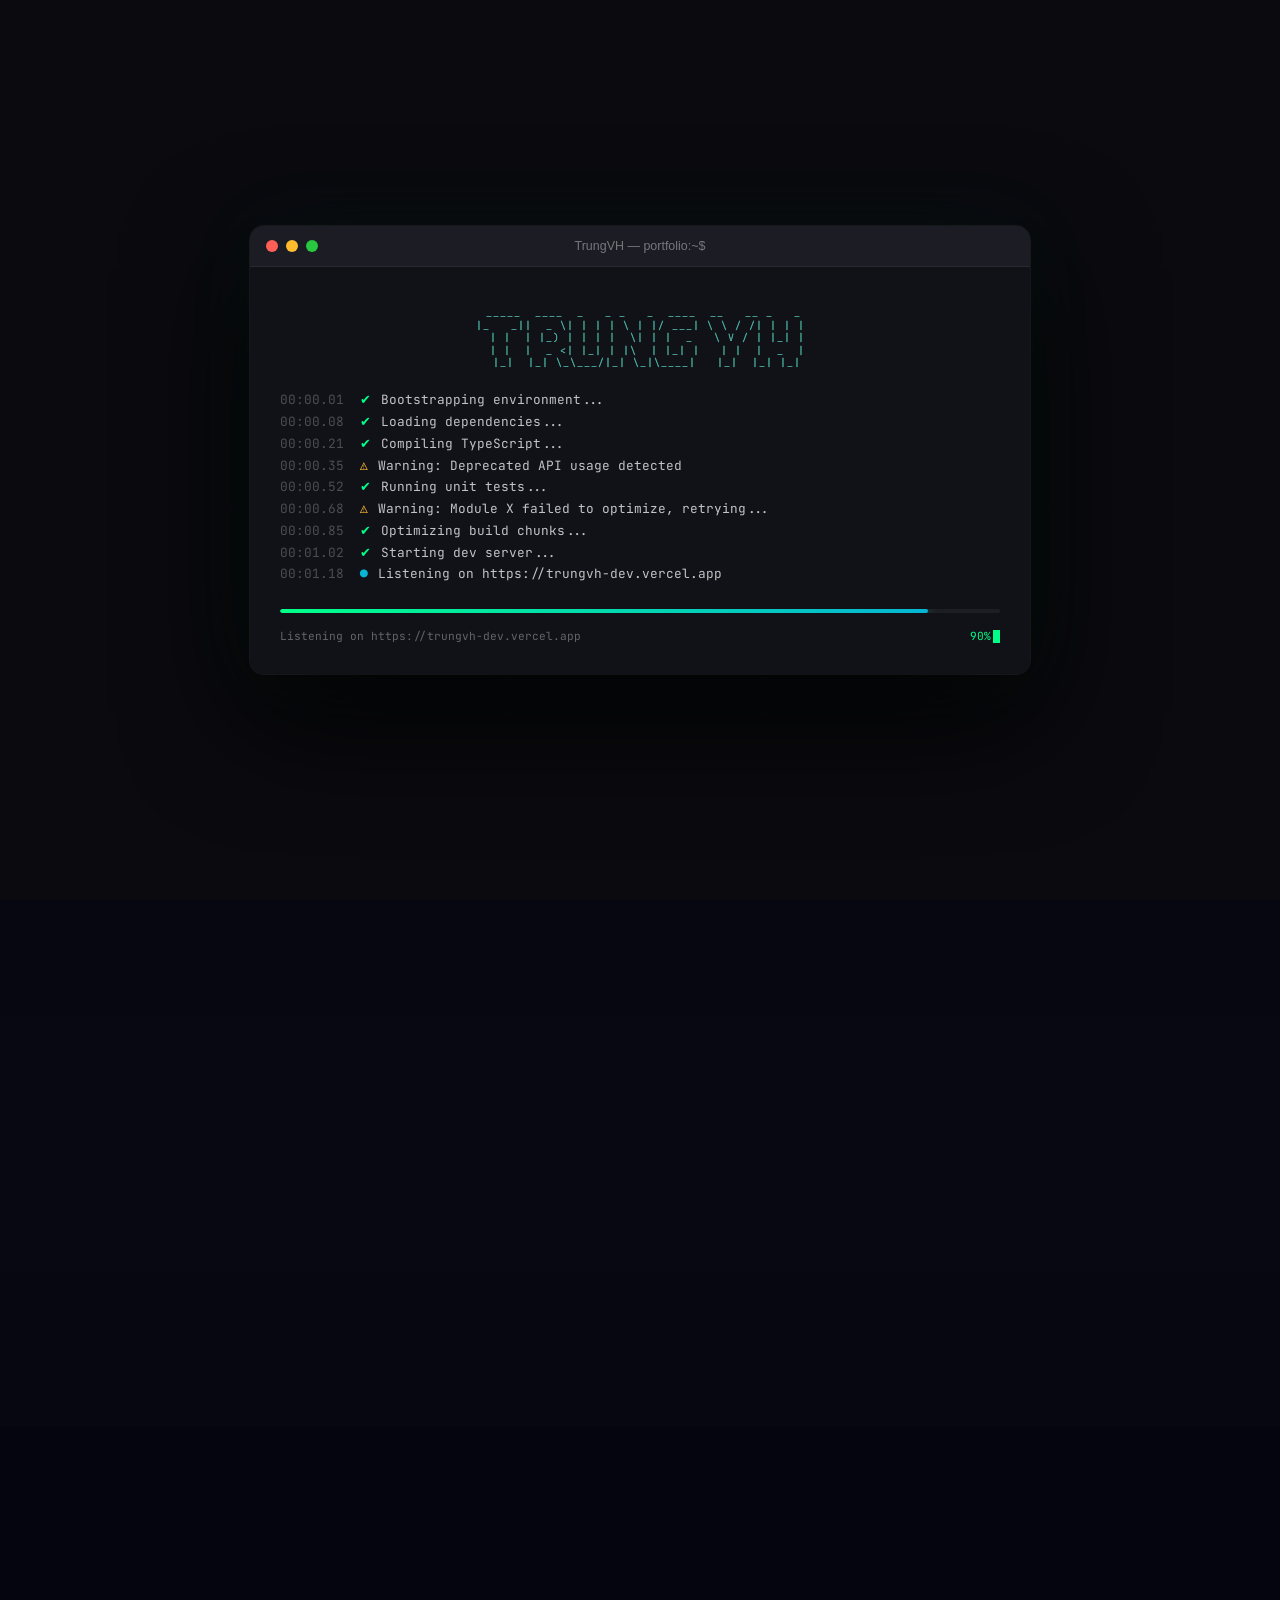
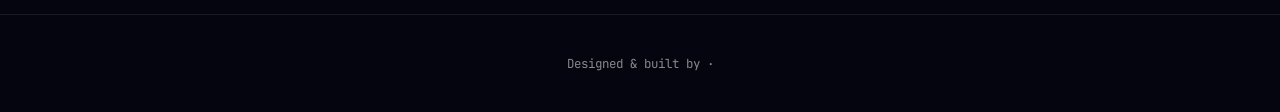
<file: index.html>
<!DOCTYPE html>
<html lang="en">

<head>
    <meta charset="UTF-8">
    <meta name="viewport" content="width=device-width, initial-scale=1.0">
    <title>Võ Hoàng Trung — Software Engineer</title>
    <meta name="description"
        content="Software Engineer specializing in security-focused infrastructure, fintech platforms, and distributed systems.">
    <link
        href="https://fonts.googleapis.com/css2?family=Space+Grotesk:wght@300;400;500;600;700&family=JetBrains+Mono:wght@400;600&display=swap"
        rel="stylesheet">
    <style>
        :root {
            --bg: #050510;
            --surface: rgba(255, 255, 255, 0.03);
            --surface-hover: rgba(255, 255, 255, 0.07);
            --border: rgba(255, 255, 255, 0.08);
            --border-bright: rgba(255, 255, 255, 0.15);
            --accent: #00ff88;
            --accent2: #7c3aed;
            --accent3: #06b6d4;
            --text: #f0f0f5;
            --muted: #888;
            --mono: 'JetBrains Mono', monospace;
            --sans: 'Space Grotesk', sans-serif;
        }

        *,
        *::before,
        *::after {
            box-sizing: border-box;
            margin: 0;
            padding: 0;
        }

        html {
            scroll-behavior: smooth;
        }

        body {
            font-family: var(--sans);
            background: var(--bg);
            color: var(--text);
            min-height: 100vh;
            overflow-x: hidden;
        }

        /* ─── Canvas Background ─── */
        #bgCanvas {
            position: fixed;
            inset: 0;
            z-index: 0;
            pointer-events: none;
        }

        /* ─── Noise overlay ─── */
        body::before {
            content: '';
            position: fixed;
            inset: 0;
            z-index: 1;
            background-image: url("data:image/svg+xml,%3Csvg viewBox='0 0 256 256' xmlns='http://www.w3.org/2000/svg'%3E%3Cfilter id='n'%3E%3CfeTurbulence type='fractalNoise' baseFrequency='0.9' numOctaves='4' stitchTiles='stitch'/%3E%3C/filter%3E%3Crect width='100%25' height='100%25' filter='url(%23n)' opacity='0.04'/%3E%3C/svg%3E");
            background-size: 200px;
            pointer-events: none;
            opacity: 0.4;
        }

        #app {
            position: relative;
            z-index: 2;
        }

        /* ─── NAV ─── */
        nav {
            position: fixed;
            top: 20px;
            left: 50%;
            transform: translateX(-50%);
            z-index: 100;
            display: flex;
            align-items: center;
            gap: 4px;
            background: rgba(10, 10, 25, 0.85);
            border: 1px solid var(--border-bright);
            border-radius: 50px;
            padding: 6px 8px;
            backdrop-filter: blur(20px);
            -webkit-backdrop-filter: blur(20px);
            box-shadow: 0 0 40px rgba(0, 255, 136, 0.08), 0 20px 60px rgba(0, 0, 0, 0.5);
        }

        .nav-brand {
            font-family: var(--mono);
            font-size: 0.75rem;
            color: var(--accent);
            padding: 6px 14px;
            border-right: 1px solid var(--border);
            margin-right: 6px;
            white-space: nowrap;
        }

        nav a {
            color: var(--muted);
            text-decoration: none;
            font-size: 0.82rem;
            font-weight: 500;
            padding: 8px 16px;
            border-radius: 30px;
            transition: all 0.25s ease;
            white-space: nowrap;
        }

        nav a:hover,
        nav a.active {
            color: var(--text);
            background: rgba(255, 255, 255, 0.08);
        }

        /* ─── HERO ─── */
        .hero {
            min-height: 100vh;
            display: flex;
            align-items: center;
            justify-content: center;
            padding: 120px 24px 80px;
        }

        .hero-inner {
            max-width: 1100px;
            width: 100%;
            display: grid;
            grid-template-columns: 1fr 1fr;
            gap: 80px;
            align-items: center;
        }

        .hero-left {
            position: relative;
        }

        .hero-badge {
            display: inline-flex;
            align-items: center;
            gap: 8px;
            background: rgba(0, 255, 136, 0.08);
            border: 1px solid rgba(0, 255, 136, 0.2);
            border-radius: 30px;
            padding: 6px 14px;
            font-size: 0.78rem;
            font-family: var(--mono);
            color: var(--accent);
            margin-bottom: 28px;
        }

        .badge-dot {
            width: 6px;
            height: 6px;
            border-radius: 50%;
            background: var(--accent);
            animation: pulse 2s ease-in-out infinite;
        }

        @keyframes pulse {

            0%,
            100% {
                opacity: 1;
                transform: scale(1);
            }

            50% {
                opacity: 0.5;
                transform: scale(0.7);
            }
        }

        .hero-name {
            font-size: clamp(2.8rem, 5vw, 4.5rem);
            font-weight: 700;
            line-height: 1.1;
            letter-spacing: -1.5px;
            margin-bottom: 8px;
        }

        .hero-name .line2 {
            background: linear-gradient(90deg, var(--accent), var(--accent3));
            -webkit-background-clip: text;
            background-clip: text;
            -webkit-text-fill-color: transparent;
        }

        .hero-title {
            font-family: var(--mono);
            font-size: 0.85rem;
            color: var(--muted);
            margin-bottom: 24px;
            display: flex;
            align-items: center;
            gap: 8px;
        }

        .hero-title::before {
            content: '//';
            color: var(--accent2);
            font-size: 1rem;
        }

        .hero-desc {
            color: rgba(240, 240, 245, 0.65);
            line-height: 1.75;
            font-size: 0.95rem;
            margin-bottom: 40px;
            max-width: 480px;
        }

        .hero-cta {
            display: flex;
            gap: 14px;
            flex-wrap: wrap;
        }

        .btn-primary {
            display: inline-flex;
            align-items: center;
            gap: 8px;
            background: var(--accent);
            color: #000;
            text-decoration: none;
            font-weight: 600;
            font-size: 0.9rem;
            padding: 12px 26px;
            border-radius: 30px;
            transition: all 0.25s ease;
            border: none;
            cursor: pointer;
        }

        .btn-primary:hover {
            background: #00e87a;
            transform: translateY(-2px);
            box-shadow: 0 10px 30px rgba(0, 255, 136, 0.35);
        }

        .btn-ghost {
            display: inline-flex;
            align-items: center;
            gap: 8px;
            background: transparent;
            color: var(--text);
            text-decoration: none;
            font-weight: 500;
            font-size: 0.9rem;
            padding: 12px 26px;
            border-radius: 30px;
            border: 1px solid var(--border-bright);
            transition: all 0.25s ease;
        }

        .btn-ghost:hover {
            border-color: rgba(255, 255, 255, 0.3);
            background: rgba(255, 255, 255, 0.06);
            transform: translateY(-2px);
        }

        /* ─── HERO RIGHT ─── */
        .hero-right {
            position: relative;
            display: flex;
            flex-direction: column;
            gap: 16px;
        }

        .card {
            background: var(--surface);
            border: 1px solid var(--border);
            border-radius: 20px;
            padding: 24px;
            transition: all 0.3s ease;
            position: relative;
            overflow: hidden;
        }

        .card::before {
            content: '';
            position: absolute;
            inset: 0;
            border-radius: 20px;
            background: linear-gradient(135deg, rgba(255, 255, 255, 0.04), transparent);
            pointer-events: none;
        }

        .card:hover {
            border-color: var(--border-bright);
            background: var(--surface-hover);
            transform: translateY(-3px);
        }

        .card-label {
            font-family: var(--mono);
            font-size: 0.7rem;
            color: var(--accent);
            letter-spacing: 2px;
            text-transform: uppercase;
            margin-bottom: 16px;
            display: flex;
            align-items: center;
            gap: 8px;
        }

        .card-label::before {
            content: '●';
            font-size: 8px;
        }

        /* Stats card */
        .stats-grid {
            display: grid;
            grid-template-columns: repeat(3, 1fr);
            gap: 12px;
        }

        .stat-item {
            text-align: center;
            padding: 12px;
            background: rgba(255, 255, 255, 0.03);
            border-radius: 12px;
            border: 1px solid var(--border);
        }

        .stat-num {
            font-size: 1.8rem;
            font-weight: 700;
            line-height: 1;
            margin-bottom: 4px;
        }

        .stat-label {
            font-size: 0.72rem;
            color: var(--muted);
            font-family: var(--mono);
        }

        /* Skills mini card */
        .skill-bars {
            display: flex;
            flex-direction: column;
            gap: 10px;
        }

        .skill-row {
            display: flex;
            align-items: center;
            gap: 12px;
        }

        .skill-name {
            width: 110px;
            font-size: 0.8rem;
            color: rgba(255, 255, 255, 0.7);
            font-family: var(--mono);
            flex-shrink: 0;
        }

        .skill-track {
            flex: 1;
            height: 4px;
            background: rgba(255, 255, 255, 0.06);
            border-radius: 4px;
            overflow: hidden;
        }

        .skill-fill {
            height: 100%;
            border-radius: 4px;
            background: linear-gradient(90deg, var(--accent), var(--accent3));
            transform-origin: left;
            transform: scaleX(0);
            transition: transform 1.2s cubic-bezier(0.4, 0, 0.2, 1);
        }

        .skill-fill.animate {
            transform: scaleX(1);
        }

        .skill-pct {
            font-size: 0.72rem;
            font-family: var(--mono);
            color: var(--muted);
            width: 32px;
            text-align: right;
        }

        /* ─── SECTIONS ─── */
        section {
            padding: 100px 24px;
        }

        .section-inner {
            max-width: 1100px;
            margin: 0 auto;
        }

        .section-header {
            margin-bottom: 60px;
        }

        .section-tag {
            font-family: var(--mono);
            font-size: 0.75rem;
            color: var(--accent);
            letter-spacing: 3px;
            text-transform: uppercase;
            margin-bottom: 12px;
        }

        .section-title {
            font-size: clamp(2rem, 4vw, 3rem);
            font-weight: 700;
            letter-spacing: -1px;
            line-height: 1.15;
        }

        .section-title span {
            background: linear-gradient(90deg, var(--accent), var(--accent3));
            -webkit-background-clip: text;
            background-clip: text;
            -webkit-text-fill-color: transparent;
        }

        /* ─── PROJECTS ─── */
        .projects-grid {
            display: grid;
            grid-template-columns: repeat(2, 1fr);
            gap: 20px;
        }

        .project-card {
            background: rgba(255, 255, 255, 0.025);
            border: 1px solid var(--border);
            border-radius: 20px;
            padding: 30px;
            transition: all 0.35s ease;
            cursor: pointer;
            position: relative;
            overflow: hidden;
            display: flex;
            flex-direction: column;
            height: 100%;
        }

        /* always-on colored top accent line */
        .project-card::before {
            content: '';
            position: absolute;
            top: 0;
            left: 0;
            right: 0;
            height: 3px;
            background: linear-gradient(90deg, var(--color1, var(--accent)), transparent 80%);
            opacity: 0.5;
            transition: opacity 0.35s ease;
        }

        /* subtle inner glow on hover */
        .project-card::after {
            content: '';
            position: absolute;
            inset: 0;
            border-radius: 20px;
            background: radial-gradient(ellipse at top left, rgba(var(--glow-rgb, 0, 255, 136), 0.06), transparent 65%);
            opacity: 0;
            transition: opacity 0.35s ease;
            pointer-events: none;
        }

        .project-card:hover {
            border-color: rgba(255, 255, 255, 0.18);
            background: rgba(255, 255, 255, 0.04);
            transform: translateY(-6px);
            box-shadow: 0 20px 50px rgba(0, 0, 0, 0.4);
        }

        .project-card:hover::before {
            opacity: 1;
        }

        .project-card:hover::after {
            opacity: 1;
        }

        .project-icon {
            width: 52px;
            height: 52px;
            border-radius: 16px;
            display: flex;
            align-items: center;
            justify-content: center;
            font-size: 1.5rem;
            margin-bottom: 20px;
            background: linear-gradient(135deg, rgba(255, 255, 255, 0.07), rgba(255, 255, 255, 0.02));
            border: 1px solid rgba(255, 255, 255, 0.1);
            box-shadow: 0 4px 16px rgba(0, 0, 0, 0.3);
        }

        .project-name {
            font-size: 1.05rem;
            font-weight: 700;
            margin-bottom: 10px;
            letter-spacing: -0.3px;
        }

        .project-desc {
            font-size: 0.84rem;
            color: rgba(240, 240, 245, 0.5);
            line-height: 1.65;
            margin-bottom: 20px;
            flex: 1;
        }

        .project-tags {
            display: flex;
            gap: 8px;
            flex-wrap: wrap;
        }

        .project-tag {
            font-family: var(--mono);
            font-size: 0.68rem;
            padding: 4px 11px;
            background: rgba(255, 255, 255, 0.05);
            border: 1px solid rgba(255, 255, 255, 0.09);
            border-radius: 20px;
            color: rgba(255, 255, 255, 0.45);
            letter-spacing: 0.3px;
        }

        .project-arrow {
            position: absolute;
            top: 26px;
            right: 26px;
            color: rgba(255, 255, 255, 0.2);
            font-size: 1.1rem;
            transition: all 0.3s ease;
        }

        .project-card:hover .project-arrow {
            color: var(--accent);
            transform: translate(3px, -3px);
        }

        /* ─── EXPERIENCE ─── */
        .exp-list {
            display: flex;
            flex-direction: column;
            gap: 0;
        }

        .exp-item {
            display: grid;
            grid-template-columns: 160px 1fr;
            gap: 40px;
            padding: 36px 0;
            border-bottom: 1px solid var(--border);
            position: relative;
        }

        .exp-item:first-child {
            padding-top: 0;
        }

        .exp-item:last-child {
            border-bottom: none;
        }

        .exp-period {
            font-family: var(--mono);
            font-size: 0.78rem;
            color: var(--muted);
            padding-top: 4px;
        }

        .exp-role {
            font-size: 1.05rem;
            font-weight: 600;
            margin-bottom: 4px;
        }

        .exp-company {
            font-family: var(--mono);
            font-size: 0.8rem;
            color: var(--accent);
            margin-bottom: 12px;
        }

        .exp-desc {
            font-size: 0.88rem;
            color: rgba(240, 240, 245, 0.55);
            line-height: 1.7;
        }

        /* ─── TECH STACK ─── */
        .tech-grid {
            display: flex;
            flex-wrap: wrap;
            gap: 14px;
        }

        .tech-item {
            display: flex;
            align-items: center;
            gap: 10px;
            padding: 12px 20px;
            background: var(--surface);
            border: 1px solid var(--border);
            border-radius: 12px;
            font-size: 0.88rem;
            transition: all 0.25s ease;
            cursor: default;
        }

        .tech-item:hover {
            border-color: var(--border-bright);
            background: var(--surface-hover);
            transform: translateY(-3px);
        }

        .tech-icon {
            font-size: 1.2rem;
        }

        /* ─── CONTACT ─── */
        .contact-box {
            background: var(--surface);
            border: 1px solid var(--border);
            border-radius: 28px;
            padding: 70px;
            text-align: center;
            position: relative;
            overflow: hidden;
        }

        .contact-box::before {
            content: '';
            position: absolute;
            top: -100px;
            left: 50%;
            transform: translateX(-50%);
            width: 400px;
            height: 400px;
            background: radial-gradient(circle, rgba(0, 255, 136, 0.06), transparent 70%);
            pointer-events: none;
        }

        .contact-title {
            font-size: clamp(1.8rem, 3.5vw, 3rem);
            font-weight: 700;
            letter-spacing: -1px;
            margin-bottom: 16px;
        }

        .contact-sub {
            color: rgba(240, 240, 245, 0.5);
            font-size: 0.95rem;
            margin-bottom: 32px;
        }

        /* ─── CONTACT LAYOUT ─── */
        .contact-grid {
            display: grid;
            grid-template-columns: 1fr 1.2fr;
            gap: 60px;
            align-items: start;
        }

        .contact-info {
            padding-top: 8px;
        }

        .contact-info-item {
            display: flex;
            align-items: center;
            gap: 14px;
            padding: 16px 0;
            border-bottom: 1px solid var(--border);
            font-size: 0.9rem;
        }

        .contact-info-item:last-child {
            border-bottom: none;
        }

        .contact-icon {
            width: 40px;
            height: 40px;
            border-radius: 12px;
            background: rgba(0, 255, 136, 0.07);
            border: 1px solid rgba(0, 255, 136, 0.15);
            display: flex;
            align-items: center;
            justify-content: center;
            font-size: 1.1rem;
            flex-shrink: 0;
        }

        .contact-info-label {
            font-family: var(--mono);
            font-size: 0.7rem;
            color: var(--muted);
            margin-bottom: 3px;
        }

        .contact-info-val {
            font-size: 0.88rem;
            color: var(--text);
        }

        .contact-info-val a {
            color: var(--accent);
            text-decoration: none;
        }

        .contact-info-val a:hover {
            text-decoration: underline;
        }

        /* Form */
        .contact-form {
            background: rgba(255, 255, 255, 0.025);
            border: 1px solid var(--border);
            border-radius: 24px;
            padding: 36px;
        }

        .form-group {
            margin-bottom: 20px;
        }

        .form-label {
            display: block;
            font-family: var(--mono);
            font-size: 0.72rem;
            color: var(--muted);
            letter-spacing: 1px;
            text-transform: uppercase;
            margin-bottom: 8px;
        }

        .form-input,
        .form-textarea {
            width: 100%;
            background: rgba(255, 255, 255, 0.04);
            border: 1px solid var(--border);
            border-radius: 12px;
            padding: 13px 16px;
            color: var(--text);
            font-family: var(--sans);
            font-size: 0.9rem;
            outline: none;
            transition: border-color 0.25s ease, box-shadow 0.25s ease;
            resize: none;
        }

        .form-input:focus,
        .form-textarea:focus {
            border-color: rgba(0, 255, 136, 0.4);
            box-shadow: 0 0 0 3px rgba(0, 255, 136, 0.07);
            background: rgba(255, 255, 255, 0.06);
        }

        .form-input::placeholder,
        .form-textarea::placeholder {
            color: rgba(255, 255, 255, 0.2);
        }

        .form-row {
            display: grid;
            grid-template-columns: 1fr 1fr;
            gap: 16px;
        }

        .form-submit {
            width: 100%;
            background: var(--accent);
            color: #000;
            border: none;
            border-radius: 12px;
            padding: 14px;
            font-size: 0.95rem;
            font-weight: 700;
            font-family: var(--sans);
            cursor: pointer;
            transition: all 0.25s ease;
            margin-top: 4px;
        }

        .form-submit:hover {
            background: #00e87a;
            transform: translateY(-2px);
            box-shadow: 0 10px 30px rgba(0, 255, 136, 0.3);
        }

        .form-submit:disabled {
            opacity: 0.6;
            cursor: not-allowed;
            transform: none;
        }

        .form-msg {
            margin-top: 14px;
            font-size: 0.85rem;
            font-family: var(--mono);
            text-align: center;
            padding: 10px;
            border-radius: 10px;
            display: none;
        }

        .form-msg.success {
            display: block;
            color: var(--accent);
            background: rgba(0, 255, 136, 0.07);
            border: 1px solid rgba(0, 255, 136, 0.2);
        }

        .form-msg.error {
            display: block;
            color: #ff5f57;
            background: rgba(255, 95, 87, 0.07);
            border: 1px solid rgba(255, 95, 87, 0.2);
        }

        @media (max-width: 768px) {
            .contact-grid {
                grid-template-columns: 1fr;
                gap: 40px;
            }

            .form-row {
                grid-template-columns: 1fr;
            }
        }

        /* ─── FLOATING TIME ─── */
        .time-widget {
            position: fixed;
            bottom: 30px;
            left: 30px;
            z-index: 100;
            background: rgba(10, 10, 25, 0.85);
            border: 1px solid var(--border-bright);
            border-radius: 14px;
            padding: 12px 18px;
            backdrop-filter: blur(20px);
            -webkit-backdrop-filter: blur(20px);
            font-family: var(--mono);
            font-size: 0.82rem;
        }

        .time-val {
            font-size: 1.2rem;
            font-weight: 600;
            color: var(--accent);
            line-height: 1.2;
        }

        .time-label {
            color: var(--muted);
            font-size: 0.7rem;
        }

        /* ─── SCROLL INDICATOR ─── */
        .scroll-line {
            position: fixed;
            top: 0;
            left: 0;
            height: 2px;
            background: linear-gradient(90deg, var(--accent), var(--accent3));
            z-index: 1000;
            transition: width 0.1s;
        }

        /* ─── AVATAR ─── */
        .avatar-wrap {
            position: relative;
            display: inline-block;
            margin-bottom: 28px;
        }

        .avatar-ring {
            width: 80px;
            height: 80px;
            border-radius: 50%;
            background: linear-gradient(135deg, var(--accent), var(--accent3));
            padding: 2px;
            display: inline-flex;
        }

        .avatar-inner {
            width: 100%;
            height: 100%;
            border-radius: 50%;
            background: #0d0d1f;
            display: flex;
            align-items: center;
            justify-content: center;
            font-size: 2rem;
        }

        /* ─── CURSOR GLOW ─── */
        .cursor-glow {
            position: fixed;
            pointer-events: none;
            z-index: 9999;
            width: 350px;
            height: 350px;
            border-radius: 50%;
            background: radial-gradient(circle, rgba(0, 255, 136, 0.06) 0%, transparent 70%);
            transform: translate(-50%, -50%);
            transition: left 0.15s ease, top 0.15s ease;
        }

        /* ─── ABOUT GRID ─── */
        .about-grid {
            display: grid;
            grid-template-columns: 1fr 1fr;
            gap: 60px;
            align-items: start;
        }

        .about-text p {
            color: rgba(240, 240, 245, 0.65);
            line-height: 1.8;
            font-size: 0.95rem;
            margin-bottom: 18px;
        }

        .tag-row {
            display: flex;
            flex-wrap: wrap;
            gap: 10px;
            margin-top: 24px;
        }

        .tag {
            padding: 6px 14px;
            background: rgba(0, 255, 136, 0.07);
            border: 1px solid rgba(0, 255, 136, 0.15);
            border-radius: 30px;
            font-size: 0.78rem;
            color: var(--accent);
            font-family: var(--mono);
        }

        /* ─── HIDDEN/ANIMATE ON SCROLL ─── */
        .fade-up {
            opacity: 0;
            transform: translateY(30px);
            transition: opacity 0.7s ease, transform 0.7s ease;
        }

        .fade-up.visible {
            opacity: 1;
            transform: translateY(0);
        }

        /* ─── TIMELINE ─── */
        .timeline {
            position: relative;
            padding-left: 36px;
        }

        .timeline::before {
            content: '';
            position: absolute;
            left: 10px;
            top: 6px;
            bottom: 6px;
            width: 1px;
            background: linear-gradient(180deg, var(--accent), var(--accent2), transparent);
        }

        .timeline-item {
            position: relative;
            padding: 0 0 48px 28px;
        }

        .timeline-item:last-child {
            padding-bottom: 0;
        }

        /* dot on the line */
        .timeline-item::before {
            content: '';
            position: absolute;
            left: -26px;
            top: 6px;
            width: 12px;
            height: 12px;
            border-radius: 50%;
            background: var(--accent);
            border: 2px solid #0a0a12;
            box-shadow: 0 0 10px rgba(0, 255, 136, 0.5);
            transition: transform 0.3s ease;
        }

        .timeline-item:hover::before {
            transform: scale(1.4);
        }

        /* connecting tick */
        .timeline-item::after {
            content: '';
            position: absolute;
            left: -20px;
            top: 11px;
            width: 20px;
            height: 1px;
            background: rgba(0, 255, 136, 0.3);
        }

        .tl-period {
            font-family: var(--mono);
            font-size: 0.72rem;
            color: var(--accent);
            margin-bottom: 6px;
            letter-spacing: 1px;
        }

        .tl-role {
            font-size: 1.1rem;
            font-weight: 700;
            margin-bottom: 3px;
        }

        .tl-company {
            font-family: var(--mono);
            font-size: 0.8rem;
            color: var(--muted);
            margin-bottom: 10px;
        }

        .tl-desc {
            font-size: 0.875rem;
            color: rgba(240, 240, 245, 0.55);
            line-height: 1.75;
            max-width: 560px;
        }

        /* ─── SWIPER OVERRIDES ─── */
        .projects-swiper {
            padding-bottom: 54px !important;
            overflow: visible !important;
        }

        .projects-swiper .swiper-wrapper {
            align-items: stretch;
        }

        .projects-swiper .swiper-slide {
            width: clamp(280px, 32vw, 360px);
            height: 280px;
            display: flex;
        }

        .projects-swiper .swiper-slide .project-card {
            flex: 1;
        }

        .swiper-button-prev,
        .swiper-button-next {
            color: var(--accent) !important;
            width: 36px !important;
            height: 36px !important;
            background: rgba(10, 10, 25, 0.8);
            border: 1px solid var(--border-bright);
            border-radius: 50%;
            top: auto !important;
            bottom: 0px;
        }

        .swiper-button-prev {
            left: auto !important;
            right: 52px !important;
        }

        .swiper-button-next {
            right: 0 !important;
        }

        .swiper-button-prev::after,
        .swiper-button-next::after {
            font-size: 12px !important;
            font-weight: 900;
        }

        .swiper-pagination-bullet {
            background: var(--muted) !important;
            opacity: 0.5;
        }

        .swiper-pagination-bullet-active {
            background: var(--accent) !important;
            opacity: 1;
        }

        .swiper-pagination {
            text-align: left !important;
            left: 0 !important;
            bottom: 6px !important;
        }

        /* ─── FAB SCROLL BUTTONS ─── */
        .fab-group {
            position: fixed;
            bottom: 30px;
            right: 30px;
            z-index: 200;
            display: flex;
            flex-direction: column;
            gap: 10px;
        }

        .fab-btn {
            width: 44px;
            height: 44px;
            border-radius: 50%;
            background: rgba(10, 10, 25, 0.85);
            border: 1px solid var(--border-bright);
            color: var(--muted);
            display: flex;
            align-items: center;
            justify-content: center;
            cursor: pointer;
            backdrop-filter: blur(16px);
            -webkit-backdrop-filter: blur(16px);
            transition: all 0.25s ease;
            opacity: 0;
            transform: scale(0.8) translateY(10px);
            pointer-events: none;
            font-size: 1rem;
        }

        .fab-btn.visible {
            opacity: 1;
            transform: scale(1) translateY(0);
            pointer-events: all;
        }

        .fab-btn:hover {
            background: rgba(0, 255, 136, 0.12);
            border-color: rgba(0, 255, 136, 0.4);
            color: var(--accent);
            box-shadow: 0 0 20px rgba(0, 255, 136, 0.2);
            transform: scale(1.1);
        }

        /* down btn is always visible */
        #fabDown {
            opacity: 1;
            transform: scale(1);
            pointer-events: all;
        }

        #fabDown.hidden-fab {
            opacity: 0;
            transform: scale(0.8) translateY(10px);
            pointer-events: none;
        }

        /* ─── LOADER ─── */
        #loader {
            position: fixed;
            inset: 0;
            z-index: 99999;
            background: #0a0a0f;
            display: flex;
            align-items: center;
            justify-content: center;
            transition: opacity 0.8s ease, visibility 0.8s ease;
        }

        #loader.fade-out {
            opacity: 0;
            visibility: hidden;
        }

        /* macOS window chrome */
        .mac-window {
            width: clamp(340px, 80vw, 780px);
            border-radius: 14px;
            overflow: hidden;
            box-shadow:
                0 0 0 1px rgba(255, 255, 255, 0.06),
                0 40px 120px rgba(0, 0, 0, 0.9),
                0 0 80px rgba(0, 255, 136, 0.05);
            background: #111118;
        }

        .mac-titlebar {
            background: #1c1c24;
            padding: 14px 16px;
            display: flex;
            align-items: center;
            gap: 8px;
            border-bottom: 1px solid rgba(255, 255, 255, 0.06);
            position: relative;
        }

        .mac-dot {
            width: 12px;
            height: 12px;
            border-radius: 50%;
            flex-shrink: 0;
        }

        .mac-close {
            background: #ff5f57;
        }

        .mac-min {
            background: #febc2e;
        }

        .mac-max {
            background: #28c840;
        }

        .mac-title {
            position: absolute;
            left: 50%;
            transform: translateX(-50%);
            font-family: -apple-system, BlinkMacSystemFont, sans-serif;
            font-size: 0.78rem;
            color: rgba(255, 255, 255, 0.4);
            white-space: nowrap;
        }

        .mac-body {
            padding: 28px 30px;
            font-family: 'JetBrains Mono', 'Menlo', monospace;
            font-size: 0.8rem;
            line-height: 1.7;
            color: #00ff88;
        }

        /* ASCII art glitch */
        .ascii-art {
            text-align: center;
            margin-bottom: 20px;
            font-size: 0.62rem;
            line-height: 1.25;
            letter-spacing: 1px;
            color: #00ff88;
            white-space: pre;
            position: relative;
        }

        @keyframes glitch {
            0% {
                clip-path: inset(0 0 95% 0);
                transform: translate(-2px, 0);
            }

            10% {
                clip-path: inset(40% 0 50% 0);
                transform: translate(2px, 0);
            }

            20% {
                clip-path: inset(70% 0 10% 0);
                transform: translate(-1px, 0);
            }

            30% {
                clip-path: inset(20% 0 70% 0);
                transform: translate(0, 0);
            }

            100% {
                clip-path: inset(0 0 95% 0);
                transform: translate(0, 0);
            }
        }

        .ascii-art::before,
        .ascii-art::after {
            content: attr(data-text);
            position: absolute;
            inset: 0;
            white-space: pre;
        }

        .ascii-art::before {
            color: #ff0066;
            animation: glitch 2.5s infinite steps(1);
            opacity: 0.5;
        }

        .ascii-art::after {
            color: #00eeff;
            animation: glitch 2.5s infinite steps(1) 0.15s;
            opacity: 0.4;
        }

        .log-line {
            display: flex;
            gap: 10px;
            opacity: 0;
            transform: translateY(6px);
            transition: opacity 0.3s ease, transform 0.3s ease;
        }

        .log-line.show {
            opacity: 1;
            transform: translateY(0);
        }

        .log-ok {
            color: #00ff88;
        }

        .log-warn {
            color: #febc2e;
        }

        .log-info {
            color: #06b6d4;
        }

        .log-time {
            color: rgba(255, 255, 255, 0.25);
            min-width: 70px;
        }

        .log-msg {
            color: rgba(255, 255, 255, 0.75);
        }

        .progress-wrap {
            margin-top: 24px;
            background: rgba(255, 255, 255, 0.05);
            border-radius: 4px;
            height: 4px;
            overflow: hidden;
        }

        .progress-bar {
            height: 100%;
            width: 0%;
            background: linear-gradient(90deg, #00ff88, #06b6d4);
            border-radius: 4px;
            transition: width 0.4s ease;
            box-shadow: 0 0 12px rgba(0, 255, 136, 0.6);
        }

        .loader-status {
            margin-top: 14px;
            display: flex;
            justify-content: space-between;
            align-items: center;
        }

        .status-text {
            font-size: 0.7rem;
            color: rgba(255, 255, 255, 0.35);
        }

        .status-pct {
            font-size: 0.7rem;
            color: #00ff88;
        }

        .cursor-blink {
            display: inline-block;
            width: 7px;
            height: 13px;
            background: #00ff88;
            margin-left: 2px;
            vertical-align: middle;
            animation: blink 1s step-end infinite;
        }

        @keyframes blink {

            0%,
            100% {
                opacity: 1;
            }

            50% {
                opacity: 0;
            }
        }

        /* ─── MAC CARD TITLEBAR ─── */
        .mac-card-bar {
            display: flex;
            align-items: center;
            gap: 7px;
            padding: 0 0 18px 0;
            margin-bottom: 18px;
            border-bottom: 1px solid var(--border);
            position: relative;
        }

        .mc-dot {
            width: 12px;
            height: 12px;
            border-radius: 50%;
            flex-shrink: 0;
            position: relative;
            cursor: default;
            transition: filter 0.2s ease;
        }

        .mc-dot::after {
            content: '';
            position: absolute;
            inset: 0;
            border-radius: 50%;
            opacity: 0;
            transition: opacity 0.2s ease;
            font-size: 8px;
            display: flex;
            align-items: center;
            justify-content: center;
        }

        .mc-close {
            background: #ff5f57;
        }

        .mc-min {
            background: #febc2e;
        }

        .mc-max {
            background: #28c840;
        }

        .mac-card-bar:hover .mc-dot {
            filter: brightness(0.85);
        }

        .mac-card-title {
            position: absolute;
            left: 50%;
            transform: translateX(-50%);
            font-family: var(--mono);
            font-size: 0.7rem;
            color: rgba(255, 255, 255, 0.3);
            white-space: nowrap;
            pointer-events: none;
        }

        /* Learn English nav button */
        .nav-learn {
            background: linear-gradient(135deg, rgba(0, 255, 136, 0.15), rgba(6, 182, 212, 0.15)) !important;
            border: 1px solid rgba(0, 255, 136, 0.3) !important;
            color: var(--accent) !important;
            border-radius: 30px;
            font-weight: 600 !important;
            box-shadow: 0 0 14px rgba(0, 255, 136, 0.1);
            transition: all 0.25s ease !important;
            margin-left: 6px;
            white-space: nowrap;
        }

        .nav-learn:hover {
            background: linear-gradient(135deg, rgba(0, 255, 136, 0.25), rgba(6, 182, 212, 0.25)) !important;
            border-color: rgba(0, 255, 136, 0.6) !important;
            box-shadow: 0 0 24px rgba(0, 255, 136, 0.25) !important;
            transform: translateY(-2px) !important;
        }
    </style>
    <link rel="stylesheet" href="https://cdn.jsdelivr.net/npm/swiper@11/swiper-bundle.min.css">
</head>

<body>

    <!-- ─── LOADER ─── -->
    <div id="loader">
        <div class="mac-window">
            <div class="mac-titlebar">
                <div class="mac-dot mac-close"></div>
                <div class="mac-dot mac-min"></div>
                <div class="mac-dot mac-max"></div>
                <div class="mac-title" id="loaderTitle">loading...</div>
            </div>
            <div class="mac-body">
                <div class="ascii-art" id="asciiArt" data-text=""></div>
                <div id="logContainer"></div>
                <div class="progress-wrap">
                    <div class="progress-bar" id="progressBar"></div>
                </div>
                <div class="loader-status">
                    <div class="status-text" id="statusText">Initializing...</div>
                    <div class="status-pct" id="statusPct">0%<span class="cursor-blink"></span></div>
                </div>
            </div>
        </div>
    </div>

    <div class="cursor-glow" id="cursorGlow"></div>
    <div class="scroll-line" id="scrollLine"></div>

    <canvas id="bgCanvas"></canvas>

    <div id="app">
        <!-- NAV -->
        <nav>
            <div class="nav-brand" id="navBrand">thainc@portfolio:~$</div>
            <a href="#home" class="active">Home</a>
            <a href="#about">About</a>
            <a href="#projects">Projects</a>
            <a href="#experience">Experience</a>
            <a href="#contact">Contact</a>
            <a href="learnEnglish.html" class="nav-learn" target="_blank">
                Learn English
            </a>
        </nav>

        <!-- HERO -->
        <section class="hero" id="home">
            <div class="hero-inner">
                <div class="hero-left fade-up">
                    <div class="avatar-wrap">
                        <div class="avatar-ring">
                            <div class="avatar-inner">👨‍💻</div>
                        </div>
                    </div>
                    <div class="hero-badge">
                        <div class="badge-dot"></div>
                        <span id="statusText">Open for work: Full time / Remote</span>
                    </div>
                    <h1 class="hero-name">
                        Hello!<br>
                        I'm <span class="line2" id="heroName">Thái Nguyễn Cao</span>
                    </h1>
                    <div class="hero-title" id="heroTitle">Software Engineer</div>
                    <p class="hero-desc" id="heroBio"></p>
                    <div class="hero-cta">
                        <a href="#contact" class="btn-primary">Let's Talk →</a>
                        <a href="#projects" class="btn-ghost">View Work</a>
                    </div>
                </div>
                <div class="hero-right fade-up">
                    <!-- Stats -->
                    <div class="card">
                        <div class="card-label">Stats</div>
                        <div class="stats-grid" style="grid-template-columns: repeat(2, 1fr);">
                            <div class="stat-item">
                                <div class="stat-num" id="statExp" style="color:var(--accent)">-</div>
                                <div class="stat-label">Years exp.</div>
                            </div>
                            <div class="stat-item">
                                <div class="stat-num" id="statProj" style="color:var(--accent3)">-</div>
                                <div class="stat-label">Projects</div>
                            </div>
                        </div>
                    </div>

                    <!-- Skills -->
                    <div class="card" id="skillCard">
                        <div class="mac-card-bar">
                            <div class="mc-dot mc-close"></div>
                            <div class="mc-dot mc-min"></div>
                            <div class="mc-dot mc-max"></div>
                            <div class="mac-card-title">skill_level.json</div>
                        </div>
                        <div class="card-label">Skill Level</div>
                        <div class="skill-bars" id="skillBars"></div>
                    </div>

                    <!-- Socials quick row -->
                    <div class="card" style="padding: 16px 24px;">
                        <div style="display:flex; align-items: center; justify-content:space-between;">
                            <div style="font-size:0.82rem; color:var(--muted); font-family:var(--mono);">// reach me on
                            </div>
                            <div style="display:flex; gap:12px;">
                                <a id="linkedinLink" href="#" target="_blank" class="btn-ghost"
                                    style="padding:8px 16px; font-size:0.8rem;">LinkedIn</a>
                                <a id="githubLink" href="#" target="_blank" class="btn-ghost"
                                    style="padding:8px 16px; font-size:0.8rem;">GitHub</a>
                            </div>
                        </div>
                    </div>
                </div>
            </div>
        </section>

        <!-- ABOUT -->
        <section id="about" style="background: rgba(255,255,255,0.01);">
            <div class="section-inner">
                <div class="section-header fade-up">
                    <div class="section-tag">// 01 — About</div>
                    <h2 class="section-title">The Guy Behind<br><span>the Terminal</span></h2>
                </div>
                <div class="about-grid">
                    <div class="about-text fade-up" id="aboutText"></div>
                    <div class="fade-up">
                        <div class="card">
                            <div class="mac-card-bar">
                                <div class="mc-dot mc-close"></div>
                                <div class="mc-dot mc-min"></div>
                                <div class="mc-dot mc-max"></div>
                                <div class="mac-card-title">tech_stack.sh</div>
                            </div>
                            <div class="card-label">Tech Stack</div>
                            <div class="tech-grid" id="techGrid"></div>
                        </div>
                    </div>
                </div>
            </div>
        </section>

        <!-- PROJECTS SWIPER -->
        <section id="projects">
            <div class="section-inner">
                <div class="section-header fade-up">
                    <div class="section-tag">// 02 — Projects</div>
                    <h2 class="section-title">Things I've<br><span>Built &amp; Shipped</span></h2>
                </div>
                <div class="swiper projects-swiper fade-up">
                    <div class="swiper-wrapper" id="projectsGrid"></div>
                    <div class="swiper-pagination"></div>
                    <div class="swiper-button-prev"></div>
                    <div class="swiper-button-next"></div>
                </div>
            </div>
        </section>

        <!-- EXPERIENCE TIMELINE -->
        <section id="experience" style="background: rgba(255,255,255,0.01);">
            <div class="section-inner">
                <div class="section-header fade-up">
                    <div class="section-tag">// 03 — Experience</div>
                    <h2 class="section-title">Where I've<br><span>Made Impact</span></h2>
                </div>
                <div class="timeline fade-up" id="expList"></div>
            </div>
        </section>

        <!-- CONTACT -->
        <section id="contact">
            <div class="section-inner">
                <div class="section-header fade-up">
                    <div class="section-tag">// 04 — Contact</div>
                    <h2 class="section-title">Want to work<br><span>together?</span></h2>
                    <p class="contact-sub">I'm always open to discussing new projects, creative ideas or opportunities
                        to be part of your vision.</p>
                </div>
                <div class="contact-grid">
                    <!-- Left: Info -->
                    <div class="contact-info fade-up">
                        <div class="contact-info-item">
                            <div class="contact-icon">📧</div>
                            <div>
                                <div class="contact-info-label">Email</div>
                                <div class="contact-info-val"><a id="emailLink"
                                        href="mailto:ittrunghoang3715@gmail.com">ittrunghoang3715@gmail.com</a></div>
                            </div>
                        </div>
                        <div class="contact-info-item">
                            <div class="contact-icon">💼</div>
                            <div>
                                <div class="contact-info-label">LinkedIn</div>
                                <div class="contact-info-val"><a id="linkedinLink" href="#"
                                        target="_blank">linkedin.com/in/trungvh</a></div>
                            </div>
                        </div>
                        <div class="contact-info-item">
                            <div class="contact-icon">🐙</div>
                            <div>
                                <div class="contact-info-label">GitHub</div>
                                <div class="contact-info-val"><a id="githubLink" href="#"
                                        target="_blank">github.com/trungvh</a></div>
                            </div>
                        </div>
                        <div class="contact-info-item">
                            <div class="contact-icon">📍</div>
                            <div>
                                <div class="contact-info-label">Location</div>
                                <div class="contact-info-val">Ho Chi Minh City, Vietnam</div>
                            </div>
                        </div>
                        <div class="contact-info-item">
                            <div class="contact-icon">🟢</div>
                            <div>
                                <div class="contact-info-label">Status</div>
                                <div class="contact-info-val" style="color:var(--accent)">Open for work</div>
                            </div>
                        </div>
                    </div>

                    <!-- Right: Form -->
                    <div class="fade-up">
                        <form class="contact-form" id="contactForm">
                            <div class="mac-card-bar">
                                <div class="mc-dot mc-close"></div>
                                <div class="mc-dot mc-min"></div>
                                <div class="mc-dot mc-max"></div>
                                <div class="mac-card-title">new_message.txt</div>
                            </div>
                            <div class="form-row">
                                <div class="form-group">
                                    <label class="form-label" for="cf-name">Name</label>
                                    <input class="form-input" id="cf-name" name="name" type="text"
                                        placeholder="Nguyen Van A" required>
                                </div>
                                <div class="form-group">
                                    <label class="form-label" for="cf-email">Email</label>
                                    <input class="form-input" id="cf-email" name="email" type="email"
                                        placeholder="you@example.com" required>
                                </div>
                            </div>
                            <div class="form-group">
                                <label class="form-label" for="cf-subject">Subject</label>
                                <input class="form-input" id="cf-subject" name="subject" type="text"
                                    placeholder="Project inquiry / Collaboration...">
                            </div>
                            <div class="form-group">
                                <label class="form-label" for="cf-message">Message</label>
                                <textarea class="form-textarea" id="cf-message" name="message" rows="5"
                                    placeholder="Tell me about your project..." required></textarea>
                            </div>
                            <button class="form-submit" type="submit" id="cfSubmit">Send Message →</button>
                            <div class="form-msg" id="formMsg"></div>
                        </form>
                    </div>
                </div>
            </div>
        </section>

        <!-- FOOTER -->
        <footer
            style="text-align:center; padding:40px 24px; color:var(--muted); font-family:var(--mono); font-size:0.78rem; border-top:1px solid var(--border);">
            <div>Designed &amp; built by <span style="color:var(--accent)" id="footerName"></span> · <span
                    id="footerYear"></span></div>
        </footer>
    </div>

    <!-- TIME WIDGET -->
    <div class="time-widget">
        <div class="time-val" id="clockVal">00:00:00</div>
        <div class="time-label">Current Time (VN)</div>
    </div>

    <!-- FAB SCROLL BUTTONS -->
    <div class="fab-group">
        <button class="fab-btn" id="fabUp" title="Scroll to Top" onclick="window.scrollTo({top:0,behavior:'smooth'})">
            <svg width="18" height="18" viewBox="0 0 24 24" fill="none" stroke="currentColor" stroke-width="2.5"
                stroke-linecap="round" stroke-linejoin="round">
                <polyline points="18 15 12 9 6 15"></polyline>
            </svg>
        </button>
        <button class="fab-btn" id="fabDown" title="Scroll to Bottom"
            onclick="window.scrollTo({top:document.body.scrollHeight,behavior:'smooth'})">
            <svg width="18" height="18" viewBox="0 0 24 24" fill="none" stroke="currentColor" stroke-width="2.5"
                stroke-linecap="round" stroke-linejoin="round">
                <polyline points="6 9 12 15 18 9"></polyline>
            </svg>
        </button>
    </div>

    <script>
        // ─── Profile Data (embedded — no fetch needed) ───
        // To update: edit the object below directly.
        const PROFILE_DATA = {
            "name": "Võ Hoàng Trung",
            "nickname": "TrungVH",
            "title": "Software Engineer",
            "loaderTitle": "TrungVH — portfolio:~$",
            "exp": "0",
            "loaderLogs": [
                { "type": "ok", "time": "00:00.01", "msg": "Bootstrapping environment..." },
                { "type": "ok", "time": "00:00.08", "msg": "Loading dependencies..." },
                { "type": "ok", "time": "00:00.21", "msg": "Compiling TypeScript..." },
                { "type": "warn", "time": "00:00.35", "msg": "Warning: Deprecated API usage detected" },
                { "type": "ok", "time": "00:00.52", "msg": "Running unit tests..." },
                { "type": "warn", "time": "00:00.68", "msg": "Warning: Module X failed to optimize, retrying..." },
                { "type": "ok", "time": "00:00.85", "msg": "Optimizing build chunks..." },
                { "type": "ok", "time": "00:01.02", "msg": "Starting dev server..." },
                { "type": "info", "time": "00:01.18", "msg": "Listening on https://trungvh-dev.vercel.app" },
                { "type": "ok", "time": "00:01.30", "msg": "System ready 🚀" }
            ],
            "asciiArt": [
                " _____  ____  _   _ _   _  ____  __   __ _   _",
                "|_   _||  _ \\| | | | \\ | |/ ___| \\ \\ / /| | | |",
                "  | |  | |_) | | | |  \\| | |  _   \\ V / | |_| |",
                "  | |  |  _ <| |_| | |\\  | |_| |   | |  |  _  |",
                "  |_|  |_| \\_\\___/|_| \\_|\\____|   |_|  |_| |_|"
            ],
            "tagline": "Code That Connects People and Secures Possibilities.",
            "bio": "Experienced Software Engineer with a strong background in fintech platforms and security-focused infrastructure. Proven track record in scaling large-scale payment systems, developing secure APIs, and integrating with complex e-commerce ecosystems. Proficient in Java, Go, and Python, with expertise across microservices, Kubernetes, cloud (AWS, GCP, on-prem), and CI/CD automation.",
            "bio2": "Hands-on experience in Blue Team operations — SIEM, SOAR (n8n), WAF hardening, and incident response — combined with AI/ML-driven detection and defense. Passionate about building scalable, resilient systems and applying test-driven practices for production reliability.",
            "avatar": "",
            "status": "Open for work: Full time / Remote",
            "email": "ittrunghoang3715@gmail.com",
            "linkedin": "https://linkedin.com/in/trungvh",
            "github": "https://github.com/trungvh",
            "tags": ["Security", "Infrastructure", "Networking", "Fintech"],
            "skills": [
                { "name": "Java", "level": 60 },
                { "name": "Go", "level": 40 },
                { "name": "Python", "level": 20 },
                { "name": "Kubernetes", "level": 30 },
                // { "name": "AWS / GCP", "level": 78 },
                // { "name": "Security/SIEM", "level": 88 },
                { "name": "PostgreSQL", "level": 80 },
                { "name": "Redis", "level": 75 }
            ],
            "techStack": [
                { "name": "Java", "icon": "☕" },
                { "name": "Go", "icon": "🔵" },
                { "name": "Python", "icon": "🐍" },
                { "name": "Spring Boot", "icon": "🍃" },
                // { "name": "Gin / Fiber", "icon": "🌀" },
                { "name": "FastAPI", "icon": "⚡" },
                { "name": "PostgreSQL", "icon": "🐘" },
                { "name": "MongoDB", "icon": "�" },
                { "name": "Redis", "icon": "🔴" },
                { "name": "Kafka", "icon": "📨" },
                { "name": "RabbitMQ", "icon": "🐰" },
                { "name": "ElasticSearch", "icon": "🔍" },
                { "name": "Docker", "icon": "🐳" },
                { "name": "Kubernetes", "icon": "☸️" },
                { "name": "Terraform", "icon": "🏗️" },
                { "name": "Jenkins", "icon": "🔧" },
                { "name": "GitHub CI", "icon": "🔄" },
                // { "name": "AWS", "icon": "☁️" },
                // { "name": "GCP", "icon": "🌐" },
                // { "name": "Nginx", "icon": "🟢" },
                // { "name": "Wazuh / SIEM", "icon": "�️" },
                // { "name": "n8n SOAR", "icon": "🤖" },
                // { "name": "Grafana", "icon": "📊" }
            ],
            "projects": [
                {
                    "name": "SecureAPI Gateway",
                    "desc": "High-throughput API gateway with WAF, rate limiting and zero-trust auth for fintech platform",
                    "tags": ["Go", "Security", "Kubernetes"],
                    "color": "#00ff88"
                },
                {
                    "name": "SIEM Automation Pipeline",
                    "desc": "AI-powered SOAR system using n8n for automated incident detection, triage, and response",
                    "tags": ["Python", "SIEM", "AI/ML"],
                    "color": "#7c3aed"
                },
                {
                    "name": "Payment Scale Engine",
                    "desc": "Distributed payment processing system handling 50K+ TPS with sub-100ms latency",
                    "tags": ["Java", "Kafka", "Redis"],
                    "color": "#f59e0b"
                },
                {
                    "name": "E-commerce Integration Hub",
                    "desc": "Unified connector for Shopee, Lazada, TikTok Shop with real-time sync and analytics",
                    "tags": ["Go", "PostgreSQL", "GCP"],
                    "color": "#06b6d4"
                }
            ],
            "experience": [
                {
                    "company": "FinTech Startup",
                    "role": "Senior Software Engineer",
                    "period": "2023 – Present",
                    "desc": "Led platform security hardening, scaling payment APIs to handle 10x traffic growth."
                },
                {
                    "company": "Cybersecurity Firm",
                    "role": "Security Engineer",
                    "period": "2021 – 2023",
                    "desc": "Built Blue Team detection pipeline and automated incident response workflows."
                },
                {
                    "company": "E-commerce Platform",
                    "role": "Backend Developer",
                    "period": "2019 – 2021",
                    "desc": "Developed microservices architecture and marketplace integration connectors."
                }
            ]
        };

        let profile = {};
        function loadProfile() {
            profile = PROFILE_DATA;
            renderAll();
        }

        function renderAll() {
            // Hero
            document.getElementById('heroName').textContent = profile.name;
            document.getElementById('heroTitle').innerHTML = `// ${profile.title}`;
            document.getElementById('heroBio').textContent = profile.bio;
            document.getElementById('statusText').textContent = profile.status;
            document.getElementById('navBrand').textContent = `${profile.nickname}@portfolio:~$`;
            document.getElementById('emailLink').href = `mailto:${profile.email}`;
            document.getElementById('linkedinLink').href = profile.linkedin;
            document.getElementById('githubLink').href = profile.github;
            document.getElementById('footerName').textContent = profile.name;
            document.getElementById('footerYear').textContent = new Date().getFullYear();

            // Stats
            document.getElementById('statExp').textContent = parseInt(profile.exp || 2) + '+';
            document.getElementById('statProj').textContent = (profile.projects ? profile.projects.length : 0) + '+';

            // About
            const aboutEl = document.getElementById('aboutText');
            aboutEl.innerHTML = `
            <p>${profile.bio}</p>
            <p>${profile.bio2}</p>
            <div class="tag-row">${(profile.tags || []).map(t => `<span class="tag">${t}</span>`).join('')}</div>
        `;

            // Skills
            const skillBars = document.getElementById('skillBars');
            skillBars.innerHTML = (profile.skills || []).map(s => `
            <div class="skill-row">
                <div class="skill-name">${s.name}</div>
                <div class="skill-track"><div class="skill-fill" style="width:${s.level}%"></div></div>
                <div class="skill-pct">${s.level}%</div>
            </div>
        `).join('');

            // Tech Stack
            const techGrid = document.getElementById('techGrid');
            techGrid.innerHTML = (profile.techStack || []).map(t => `
            <div class="tech-item"><span class="tech-icon">${t.icon}</span>${t.name}</div>
        `).join('');

            // Projects — Swiper slides
            const icons = ['🛡️', '🤖', '⚡', '🔗', '🌐', '🔒'];
            const projectsGrid = document.getElementById('projectsGrid');
            projectsGrid.innerHTML = (profile.projects || []).map((p, i) => `
                <div class="swiper-slide">
                    <div class="project-card" style="--color1: ${p.color}">
                        <div class="project-arrow">↗</div>
                        <div class="project-icon">${icons[i % icons.length]}</div>
                        <div class="project-name">${p.name}</div>
                        <div class="project-desc">${p.desc}</div>
                        <div class="project-tags">${(p.tags || []).map(t => `<span class="project-tag">${t}</span>`).join('')}</div>
                    </div>
                </div>
            `).join('');

            // Init Swiper after DOM update
            setTimeout(() => {
                new Swiper('.projects-swiper', {
                    slidesPerView: 'auto',
                    spaceBetween: 20,
                    grabCursor: true,
                    loop: true,
                    autoplay: {
                        delay: 3000,
                        disableOnInteraction: false,
                        pauseOnMouseEnter: true
                    },
                    pagination: { el: '.swiper-pagination', clickable: true },
                    navigation: {
                        nextEl: '.swiper-button-next',
                        prevEl: '.swiper-button-prev'
                    },
                    breakpoints: {
                        0: { slidesPerView: 1 },
                        640: { slidesPerView: 'auto' }
                    }
                });
            }, 50);

            // Experience — Timeline
            const expList = document.getElementById('expList');
            expList.innerHTML = (profile.experience || []).map(e => `
                <div class="timeline-item fade-up">
                    <div class="tl-period">${e.period}</div>
                    <div class="tl-role">${e.role}</div>
                    <div class="tl-company">${e.company}</div>
                    <div class="tl-desc">${e.desc}</div>
                </div>
            `).join('');

            // Animate skill bars after short delay
            setTimeout(() => {
                document.querySelectorAll('.skill-fill').forEach(el => el.classList.add('animate'));
            }, 500);

            setupScrollAnimations();
        }

        // ─── Clock ───
        function updateClock() {
            const now = new Date();
            const h = String(now.getHours()).padStart(2, '0');
            const m = String(now.getMinutes()).padStart(2, '0');
            const s = String(now.getSeconds()).padStart(2, '0');
            document.getElementById('clockVal').textContent = `${h}:${m}:${s}`;
        }
        setInterval(updateClock, 1000);
        updateClock();

        // ─── Scroll line + FAB ───
        window.addEventListener('scroll', () => {
            const total = document.documentElement.scrollHeight - window.innerHeight;
            const pct = (window.scrollY / total) * 100;
            document.getElementById('scrollLine').style.width = pct + '%';

            // Nav highlight
            const sections = ['home', 'about', 'projects', 'experience', 'contact'];
            let curr = 'home';
            for (const id of sections) {
                const el = document.getElementById(id);
                if (el && window.scrollY >= el.offsetTop - 120) curr = id;
            }
            document.querySelectorAll('nav a').forEach(a => {
                a.classList.toggle('active', a.getAttribute('href') === '#' + curr);
            });

            // FAB visibility
            const atTop = window.scrollY < 100;
            const atBottom = window.scrollY + window.innerHeight >= document.body.scrollHeight - 60;
            document.getElementById('fabUp').classList.toggle('visible', !atTop);
            document.getElementById('fabDown').classList.toggle('hidden-fab', atBottom);
        });

        // ─── Cursor glow ───
        document.addEventListener('mousemove', e => {
            const glow = document.getElementById('cursorGlow');
            glow.style.left = e.clientX + 'px';
            glow.style.top = e.clientY + 'px';
        });

        // ─── Scroll animations ───
        function setupScrollAnimations() {
            const obs = new IntersectionObserver((entries) => {
                entries.forEach(e => {
                    if (e.isIntersecting) {
                        e.target.classList.add('visible');
                        // Animate skills when card is visible
                        if (e.target.id === 'skillCard' || e.target.contains(document.querySelector('.skill-fill'))) {
                            document.querySelectorAll('.skill-fill').forEach(el => el.classList.add('animate'));
                        }
                    }
                });
            }, { threshold: 0.15 });
            document.querySelectorAll('.fade-up').forEach(el => obs.observe(el));
        }

        // ─── Canvas stars ───
        const canvas = document.getElementById('bgCanvas');
        const ctx = canvas.getContext('2d');
        let W, H, stars = [];

        function initCanvas() {
            W = canvas.width = window.innerWidth;
            H = canvas.height = window.innerHeight;
            stars = Array.from({ length: 400 }, () => ({
                x: Math.random() * W,
                y: Math.random() * H,
                r: Math.random() * 1.5 + 0.2,
                sp: Math.random() * 0.4 + 0.05,
                o: Math.random()
            }));
        }

        function drawCanvas() {
            ctx.clearRect(0, 0, W, H);
            // radial glow
            const g = ctx.createRadialGradient(W * 0.3, H * 0.3, 0, W * 0.3, H * 0.3, W * 0.6);
            g.addColorStop(0, 'rgba(0,255,136,0.03)');
            g.addColorStop(1, 'transparent');
            ctx.fillStyle = g;
            ctx.fillRect(0, 0, W, H);

            const g2 = ctx.createRadialGradient(W * 0.8, H * 0.7, 0, W * 0.8, H * 0.7, W * 0.5);
            g2.addColorStop(0, 'rgba(124,58,237,0.04)');
            g2.addColorStop(1, 'transparent');
            ctx.fillStyle = g2;
            ctx.fillRect(0, 0, W, H);

            // stars
            for (const s of stars) {
                s.y -= s.sp;
                if (s.y < 0) { s.y = H; s.x = Math.random() * W; }
                s.o = 0.3 + 0.7 * Math.abs(Math.sin(Date.now() * 0.0005 + s.x));
                ctx.beginPath();
                ctx.arc(s.x, s.y, s.r, 0, Math.PI * 2);
                ctx.fillStyle = `rgba(255,255,255,${s.o * 0.9})`;
                ctx.shadowBlur = s.r * 3;
                ctx.shadowColor = 'rgba(255,255,255,0.8)';
                ctx.fill();
            }
            ctx.shadowBlur = 0;
            requestAnimationFrame(drawCanvas);
        }

        window.addEventListener('resize', initCanvas);
        initCanvas();
        drawCanvas();

        // ─── Swiper.js ───
        const swiperScript = document.createElement('script');
        swiperScript.src = 'https://cdn.jsdelivr.net/npm/swiper@11/swiper-bundle.min.js';
        document.head.appendChild(swiperScript);

        // ─── Contact Form (Formspree) ───
        // 👉 Bước 1: Vào https://formspree.io → tạo form → lấy endpoint
        // 👉 Bước 2: Thay 'YOUR_FORM_ID' bên dưới bằng ID thật (vd: xrgjeknp)
        const FORMSPREE_ID = 'YOUR_FORM_ID';

        document.getElementById('contactForm').addEventListener('submit', async function (e) {
            e.preventDefault();
            const btn = document.getElementById('cfSubmit');
            const msg = document.getElementById('formMsg');
            btn.disabled = true;
            btn.textContent = 'Sending...';
            msg.className = 'form-msg';

            try {
                const res = await fetch(`https://formspree.io/f/${FORMSPREE_ID}`, {
                    method: 'POST',
                    headers: { 'Accept': 'application/json' },
                    body: new FormData(this)
                });
                if (res.ok) {
                    msg.className = 'form-msg success';
                    msg.textContent = '✔ Message sent! I\'ll get back to you soon.';
                    this.reset();
                } else {
                    throw new Error();
                }
            } catch {
                msg.className = 'form-msg error';
                msg.textContent = '✖ Something went wrong. Please email me directly.';
            } finally {
                btn.disabled = false;
                btn.textContent = 'Send Message →';
            }
        });

        // ─── Loader Boot Sequence ───
        (function runLoader() {
            // Use embedded data — no fetch needed
            startLoader(PROFILE_DATA);

            function startLoader(data) {
                // Title bar
                const titleEl = document.getElementById('loaderTitle');
                if (titleEl) titleEl.textContent = data.loaderTitle || `${data.nickname || 'dev'} — portfolio:~$`;

                // ASCII art from profile.json (asciiArt array) or fallback
                const FALLBACK_ASCII = [
                    " _____  ____  _   _ _   _  ____  __   __ _   _",
                    "|_   _||  _ \\| | | | \\ | |/ ___| \\ \\ / /| | | |",
                    "  | |  | |_) | | | |  \\| | |  _   \\ V / | |_| |",
                    "  | |  |  _ <| |_| | |\\  | |_| |   | |  |  _  |",
                    "  |_|  |_| \\_\\___/|_| \\_|\\____|   |_|  |_| |_|"
                ];
                const asciiLines = (data.asciiArt && data.asciiArt.length) ? data.asciiArt : FALLBACK_ASCII;
                const ASCII = '\n' + asciiLines.join('\n');
                const asciiEl = document.getElementById('asciiArt');
                asciiEl.textContent = ASCII;
                asciiEl.setAttribute('data-text', ASCII);

                // Logs from JSON or fallback
                const logs = data.loaderLogs || [
                    { type: 'ok', time: '00:00.01', msg: 'Bootstrapping environment...' },
                    { type: 'ok', time: '00:00.52', msg: 'Running unit tests...' },
                    { type: 'ok', time: '00:01.02', msg: 'Starting dev server...' },
                    { type: 'ok', time: '00:01.30', msg: 'System ready 🚀' },
                ];

                const container = document.getElementById('logContainer');
                const bar = document.getElementById('progressBar');
                const statusTxt = document.getElementById('statusText');
                const statusPct = document.getElementById('statusPct');

                const iconMap = { ok: '✔', warn: '⚠', info: '●' };
                const clsMap = { ok: 'log-ok', warn: 'log-warn', info: 'log-info' };

                let i = 0;
                function nextLog() {
                    if (i >= logs.length) {
                        setTimeout(() => {
                            document.getElementById('loader').classList.add('fade-out');
                            loadProfile();
                        }, 400);
                        return;
                    }
                    const log = logs[i];
                    const line = document.createElement('div');
                    line.className = 'log-line';
                    line.innerHTML = `
                        <span class="log-time">${log.time}</span>
                        <span class="${clsMap[log.type]}">${iconMap[log.type]}</span>
                        <span class="log-msg">${log.msg}</span>`;
                    container.appendChild(line);
                    requestAnimationFrame(() => line.classList.add('show'));

                    const pct = Math.round(((i + 1) / logs.length) * 100);
                    bar.style.width = pct + '%';
                    statusTxt.textContent = log.msg;
                    statusPct.innerHTML = pct + '%<span class="cursor-blink"></span>';

                    i++;
                    setTimeout(nextLog, 160 + Math.random() * 120);
                }
                setTimeout(nextLog, 300);
            }
        })();
    </script>
</body>

</html>
</file>
